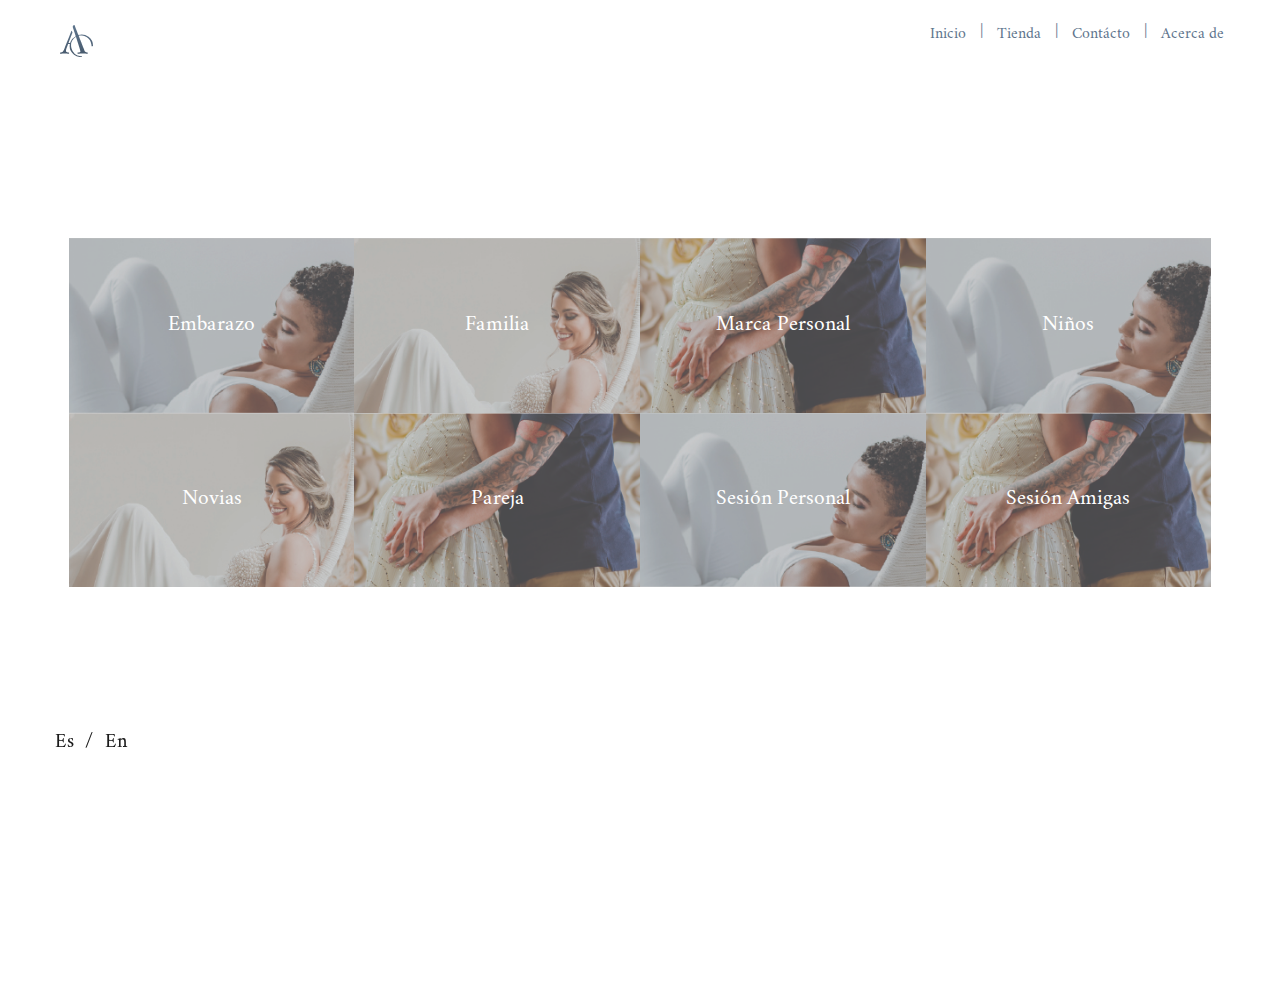
<file: estudio.html>
<!DOCTYPE html>
<html lang="es">
<head>
    <meta charset="UTF-8">
    <meta name="viewport" content="width=device-width, initial-scale=1.0">
    <!-- PARA CACHE -->
    <meta http-equiv="Expires" content="0">
    <meta http-equiv="Last-Modified" content="0">
    <meta http-equiv="Cache-Control" content="no-cache, mustrevalidate">
    <meta http-equiv="Pragma" content="no-cache">
    <title>Adriana Ovares Studio And Photo</title>
    <!-- **************************************** importacion css *****************************************-->
    <link  rel="icon" href="images/favicon.png" type="image/png"/>
    <link rel="shortcut icon" href="images/favicon.png">

        <!-- **************************************** normalize css *****************************************-->
    <link rel="stylesheet" href="css/normalize.css">
        <!-- **************************************** bootstrap css *****************************************-->
    <link rel="stylesheet" href="css/bootstrap.min.css">
        <!-- **************************************** swiper css *****************************************-->

    <link rel="stylesheet" href="css/swiper.min.css">
        <!-- **************************************** style css *****************************************-->
    <link rel="stylesheet" href="css/style.css">
</head>
<body>
    <div class="menu-oculto">
        <!-- Contenedor del nav -->
        <div  class="menu-container">
           
            <!-- menu links -->
            <ul class="menu-links">
                <li><a href="index.html">Inicio</a></li>
                <li><a href="tienda.html">Tienda</a></li>
                <li><a href="index.html#contacto">Contácto</a></li>
                <li><a href="index.html#estudio">Acerca de</a></li>
            </ul>
            <!-- menu cambio de idioma -->
            <ul class="menu-idiomas">
                <li data-idioma="espanol"><a href="">Es</a></li>
                <h5>/</h5>
                <li data-idioma="ingles"><a href="">En</a></li>
            </ul>
            <!-- menu redes sociales links -->
            <ul class="menu-redes">
                <!-- facebook -->
                <a href="https://www.facebook.com/adrianaovaresfotografia/" target="_blank"><div></div></a>
                <span></span>
                <!-- instagram -->
                <a href="https://www.instagram.com/adriana_ovares_studio_photo/" target="_blank"><div></div></a>
                <span></span>
                <!-- whatsapp -->
                <!-- <a href="https://wa.me/50689793278/" target="_blank"><div></div></a> -->
                <a href="https://api.whatsapp.com/send?phone=50688555430/" target="_blank"><div></div></a>

                
            </ul>
        </div>
    </div>


   <header>
        <nav>
            <div id="logo-principal"></div>
            <div class="menu-movil">
                <h3 id="cerrar" class="nav">Menu</h3>
                <span></span>
            </div>

            <div class="menu-compu">
                <!-- menu links -->
               <ul class="menu-compu-links">
                   <li><a href="index.html">Inicio</a></li>
                   <h5>|</h5>
                   <li><a href="tienda.html">Tienda</a></li>
                   <h5>|</h5>
                   <li><a href="index.html#contacto">Contácto</a></li>
                   <h5>|</h5>
                   <li><a href="index.html#estudio">Acerca de</a></li>
               </ul>
           </div>
            <h1 style="display: none;">Adriana Ovares Studio and Photo</h1>
        </nav>
   </header>

   <!-- Contenedor menu idiomas compu -->
   <div class="idiomas-compu">
    <!-- menu cambio de idioma -->
        <ul class="menu-compu-idiomas">
            <li data-idioma="espanol"><a href="#">Es</a></li>
            <h5>/</h5>
            <li data-idioma="ingles"><a href="#">En</a></li>
        </ul>
    </div>

    <!-- Contenedor padre -->
    <section class="estudio-principal">
        <div><a href="EstudioGaleria.html">Embarazo</a></div>
        <div><a href="">Familia</a></div>
        <div><a href="">Marca Personal</a></div>
        <div><a href="">Niños</a></div>
        <div><a href="">Novias</a></div>
        <div><a href="">Pareja</a></div>
        <div><a href="">Sesión Personal</a></div>
        <div><a href="">Sesión Amigas</a></div>
    </section>






    
    








    <!-- **************************************** importacion Scripts *****************************************-->

        <!-- **************************************** Jquery *****************************************-->

    <script src="js/jquery-3.4.1.min.js"></script>
        <!-- **************************************** Bootstrap *****************************************-->
    <script src="js/bootstrap.min.js"></script>
        <!-- **************************************** Swiper *****************************************-->
    <script src="js/swiper.min.js"></script>
        <!-- **************************************** Preload*****************************************-->
    <script src="js/preloadjs.min.js"></script>
        <!-- **************************************** App *****************************************-->
    <script src="js/app.js"></script>
</body>
</html>
</file>
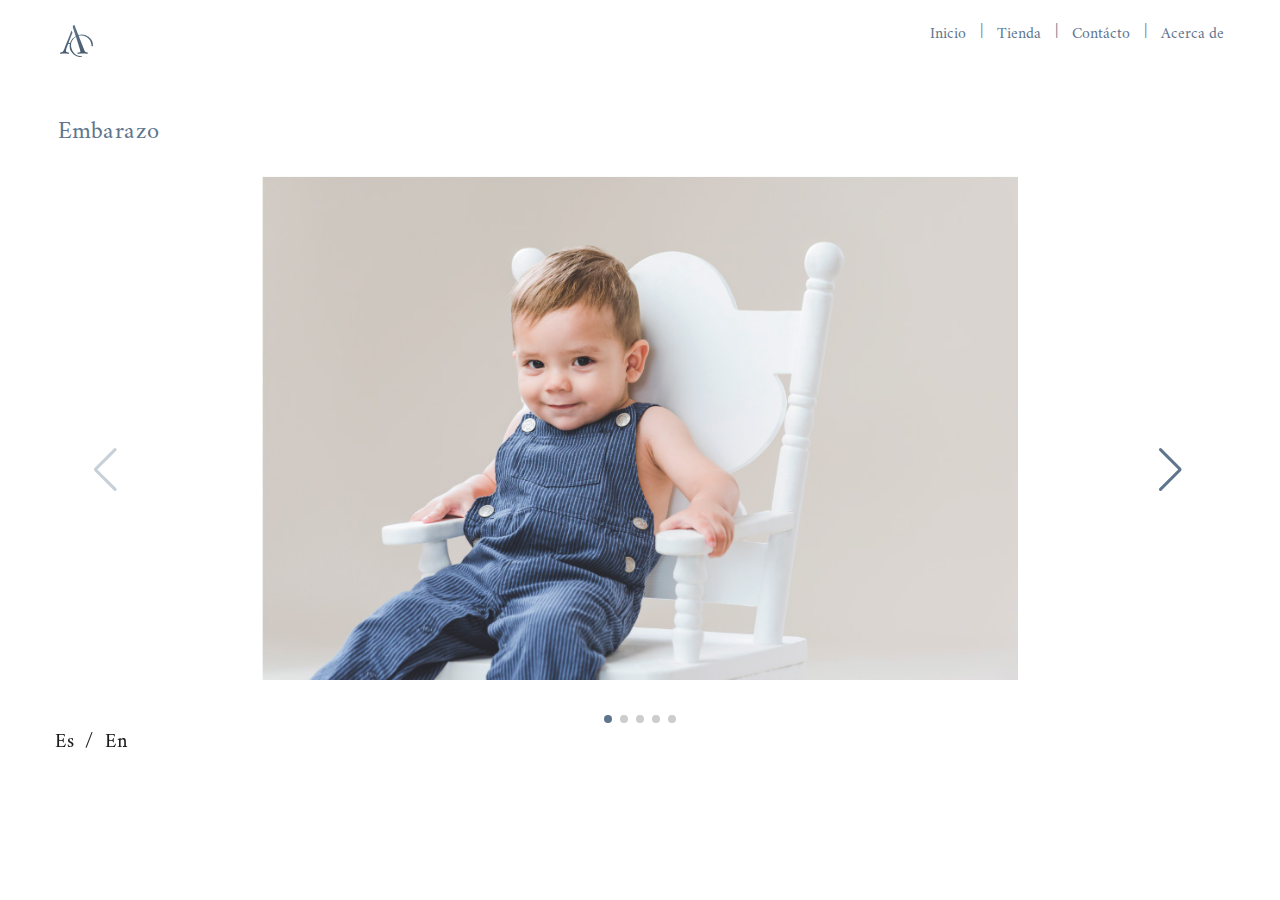
<file: EstudioGaleria.html>
<!DOCTYPE html>
<html lang="es">
<head>
    <meta charset="UTF-8">
    <meta name="viewport" content="width=device-width, initial-scale=1.0">
    <!-- PARA CACHE -->
    <meta http-equiv="Expires" content="0">
    <meta http-equiv="Last-Modified" content="0">
    <meta http-equiv="Cache-Control" content="no-cache, mustrevalidate">
    <meta http-equiv="Pragma" content="no-cache">
    <title>Adriana Ovares Studio And Photo</title>
    <!-- **************************************** importacion css *****************************************-->
    <link  rel="icon" href="images/favicon.png" type="image/png"/>
    <link rel="shortcut icon" href="images/favicon.png">

        <!-- **************************************** normalize css *****************************************-->
    <link rel="stylesheet" href="css/normalize.css">
        <!-- **************************************** bootstrap css *****************************************-->
    <link rel="stylesheet" href="css/bootstrap.min.css">
        <!-- **************************************** swiper css *****************************************-->

    <link rel="stylesheet" href="css/swiper.min.css">
        <!-- **************************************** style css *****************************************-->
    <link rel="stylesheet" href="css/style.css">
</head>
<body>
    <div class="menu-oculto">
        <!-- Contenedor del nav -->
        <div  class="menu-container">
           
            <!-- menu links -->
            <ul class="menu-links">
                <li><a href="index.html">Inicio</a></li>
                <li><a href="tienda.html">Tienda</a></li>
                <li><a href="index.html#contacto">Contácto</a></li>
                <li><a href="index.html#estudio">Acerca de</a></li>
            </ul>
            <!-- menu cambio de idioma -->
            <ul class="menu-idiomas">
                <li data-idioma="espanol"><a href="">Es</a></li>
                <h5>/</h5>
                <li data-idioma="ingles"><a href="">En</a></li>
            </ul>
            <!-- menu redes sociales links -->
            <ul class="menu-redes">
                <!-- facebook -->
                <a href="https://www.facebook.com/adrianaovaresfotografia/" target="_blank"><div></div></a>
                <span></span>
                <!-- instagram -->
                <a href="https://www.instagram.com/adriana_ovares_studio_photo/" target="_blank"><div></div></a>
                <span></span>
                <!-- whatsapp -->
                <!-- <a href="https://wa.me/50689793278/" target="_blank"><div></div></a> -->
                <a href="https://api.whatsapp.com/send?phone=50688555430/" target="_blank"><div></div></a>

                
            </ul>
        </div>
    </div>


   <header>
        <nav>
            <div id="logo-principal"></div>
            <div class="menu-movil">
                <h3 id="cerrar" class="nav">Menu</h3>
                <span></span>
            </div>
            <div class="menu-compu">
                <!-- menu links -->
               <ul class="menu-compu-links">
                   <li><a href="index.html">Inicio</a></li>
                   <h5>|</h5>
                   <li><a href="tienda.html">Tienda</a></li>
                   <h5>|</h5>
                   <li><a href="index.html#contacto">Contácto</a></li>
                   <h5>|</h5>
                   <li><a href="index.html#estudio">Acerca de</a></li>
               </ul>
           </div>
            <h1 style="display: none;">Adriana Ovares Studio and Photo</h1>
        </nav>
   </header>

     <!-- Contenedor menu idiomas compu -->
     <div class="idiomas-compu">
        <!-- menu cambio de idioma -->
        <ul class="menu-compu-idiomas">
            <li data-idioma="espanol"><a href="#">Es</a></li>
            <h5>/</h5>
            <li data-idioma="ingles"><a href="#">En</a></li>
        </ul>
    </div>
    <!-- titulo -->
    <div class="tituloCategorias">
        <!-- <span></span> -->
        <h2>Embarazo</h2>
    </div>

    <!-- Contenedor padre -->
   
    <div class="swiper-container contenedor-padre">
        <div id="conten-galeria" class="swiper-wrapper">
          <div class="swiper-slide">
              <div class="imagenGaleria1 generalImg imgh" data-numImagen="1"></div>
          </div>
          <div class="swiper-slide">
            <div class="imagenGaleria2 generalImg imgv" data-numImagen="2"></div>
          </div>
          <div class="swiper-slide">
            <div class="imagenGaleria3 generalImg imgv" data-numImagen="3"></div>
          </div>
          <div class="swiper-slide">
            <div class="imagenGaleria4 generalImg imgh" data-numImagen="4"></div>
          </div>
          <div class="swiper-slide">
            <div class="imagenGaleria5 generalImg imgv" data-numImagen="5"></div>
          </div>
          
        </div>
        <!-- Add Pagination -->
        <div id="pagNum" class="swiper-pagination"></div>
        <!-- Add Arrows -->
        <div id="flecha-de" class="swiper-button-next"></div>
        <div id="flecha-iz" class="swiper-button-prev"></div>
      </div>





    
    








    <!-- **************************************** importacion Scripts *****************************************-->

        <!-- **************************************** Jquery *****************************************-->

    <script src="js/jquery-3.4.1.min.js"></script>
        <!-- **************************************** Bootstrap *****************************************-->
    <script src="js/bootstrap.min.js"></script>
        <!-- **************************************** Swiper *****************************************-->
    <script src="js/swiper.min.js"></script>
        <!-- **************************************** Preload*****************************************-->
    <script src="js/preloadjs.min.js"></script>
        <!-- **************************************** App *****************************************-->
    <script src="js/app.js"></script>
    <script src="js/estudioGaleria.js"></script>
</body>
</html>
</file>
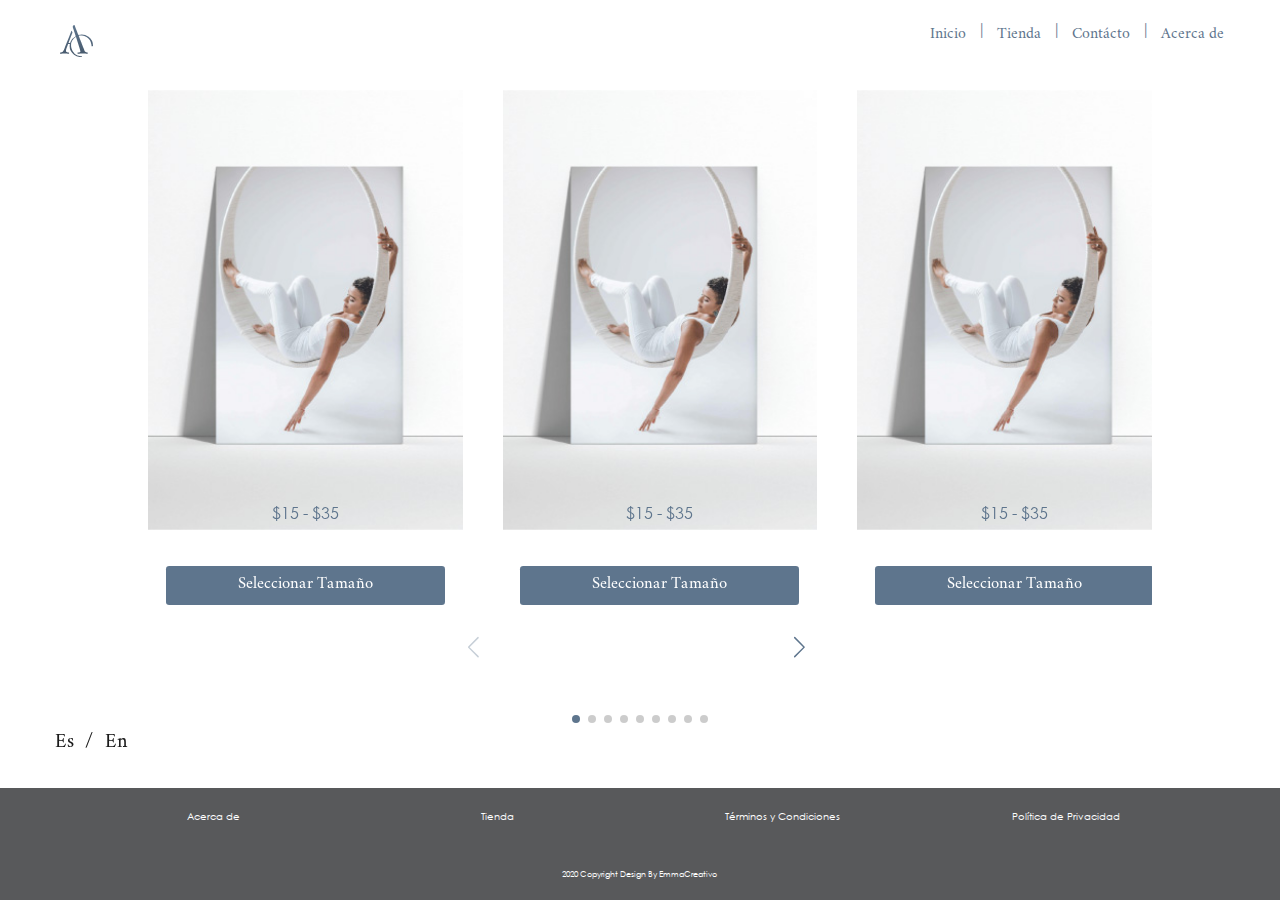
<file: tienda.html>
<!DOCTYPE html>
<html lang="es">
<head>
    <meta charset="UTF-8">
    <meta name="viewport" content="width=device-width, initial-scale=1.0">
    <!-- PARA CACHE -->
    <meta http-equiv="Expires" content="0">
    <meta http-equiv="Last-Modified" content="0">
    <meta http-equiv="Cache-Control" content="no-cache, mustrevalidate">
    <meta http-equiv="Pragma" content="no-cache">
    <title>Adriana Ovares Studio And Photo</title>
    <!-- **************************************** importacion css *****************************************-->
    <link  rel="icon" href="images/favicon.png" type="image/png"/>
    <link rel="shortcut icon" href="images/favicon.png">

        <!-- **************************************** normalize css *****************************************-->
    <link rel="stylesheet" href="css/normalize.css">
        <!-- **************************************** bootstrap css *****************************************-->
    <link rel="stylesheet" href="css/bootstrap.min.css">
        <!-- **************************************** swiper css *****************************************-->

    <link rel="stylesheet" href="css/swiper.min.css">
        <!-- **************************************** style css *****************************************-->
    <link rel="stylesheet" href="css/style.css">
</head>
<body>
    <div class="menu-oculto">
        <!-- Contenedor del nav -->
        <div  class="menu-container">
           
            <!-- menu links -->
            <ul class="menu-links">
                <li><a href="index.html">Inicio</a></li>
                <li><a href="tienda.html">Tienda</a></li>
                <li><a href="index.html#contacto">Contácto</a></li>
                <li><a href="index.html#estudio">Acerca de</a></li>
            </ul>
            <!-- menu cambio de idioma -->
            <ul class="menu-idiomas">
                <li data-idioma="espanol"><a href="">Es</a></li>
                <h5>/</h5>
                <li data-idioma="ingles"><a href="">En</a></li>
            </ul>
            <!-- menu redes sociales links -->
            <ul class="menu-redes">
                <!-- facebook -->
                <a href="https://www.facebook.com/adrianaovaresfotografia/" target="_blank"><div></div></a>
                <span></span>
                <!-- instagram -->
                <a href="https://www.instagram.com/adriana_ovares_studio_photo/" target="_blank"><div></div></a>
                <span></span>
                <!-- whatsapp -->
                <!-- <a href="https://wa.me/50689793278/" target="_blank"><div></div></a> -->
                <a href="https://api.whatsapp.com/send?phone=50688555430/" target="_blank"><div></div></a>

                
            </ul>
        </div>
    </div>


   <header>
        <nav>
            <div id="logo-principal"></div>
            <div class="menu-movil">
                <h3 id="cerrar" class="nav">Menu</h3>
                <span></span>
            </div>
            <!-- Menu para compus -->
            <div class="menu-compu">
                <!-- menu links -->
               <ul class="menu-compu-links">
                   <li><a href="index.html">Inicio</a></li>
                   <h5>|</h5>
                   <li><a href="tienda.html">Tienda</a></li>
                   <h5>|</h5>
                   <li><a href="index.html#contacto">Contácto</a></li>
                   <h5>|</h5>
                   <li><a href="index.html#estudio">Acerca de</a></li>
               </ul>
           </div>

            <h1 style="display: none;">Adriana Ovares Studio and Photo</h1>
        </nav>
   </header>

    <!-- Contenedor menu idiomas compu -->
    <div class="idiomas-compu">
        <!-- menu cambio de idioma -->
        <ul class="menu-compu-idiomas">
            <li data-idioma="espanol"><a href="#">Es</a></li>
            <h5>/</h5>
            <li data-idioma="ingles"><a href="#">En</a></li>
        </ul>
    </div>
    
   <!-- ********** carrito de compra ********** -->
    <div id="carritoCompra" class="carrito"></div>

    <!-- ********** menu carrito de compra ********** -->

    <!-- The Modal -->
    <div id="myModal" class="carrito-menu">

        <!-- Modal content -->
        <div class="carrito-content">
            <span class="carrito-close">&times;</span>
            <p>Aqui va el carrito de compras</p>
        </div>
    
    </div>

    <!-- Contenedor padre -->
   
    <div id="contenedor-tienda" class="swiper-container">
        <div class="swiper-wrapper">
            <!-- Producto 1 -->
          <div class="swiper-slide producto-contenedor">
             <div class="imagen-producto"></div>
             <h2 class="precio">$15 - $35</h2>
             <button class="btn btn-primary btn-sm" type="button" data-toggle="modal" data-target="#modal">Seleccionar Tamaño</button>
          </div>
          <!-- Producto 2 -->
          <div class="swiper-slide producto-contenedor">
            <div class="imagen-producto"></div>
            <h2 class="precio">$15 - $35</h2>
            <button class="btn btn-primary btn-sm" type="button" data-toggle="modal" data-target="#modal">Seleccionar Tamaño</button>
          </div>
          <!-- Producto 3 -->
          <div class="swiper-slide producto-contenedor">
            <div class="imagen-producto"></div>
            <h2 class="precio">$15 - $35</h2>
            <button class="btn btn-primary btn-sm" type="button" data-toggle="modal" data-target="#modal">Seleccionar Tamaño</button>
          </div>
          <!-- Producto 4 -->
          <div class="swiper-slide producto-contenedor">
            <div class="imagen-producto"></div>
            <h2 class="precio">$15 - $35</h2>
            <button class="btn btn-primary btn-sm" type="button" data-toggle="modal" data-target="#modal">Seleccionar Tamaño</button>
          </div>
          <!-- Producto 5 -->
          <div class="swiper-slide producto-contenedor">
            <div class="imagen-producto"></div>
            <h2 class="precio">$15 - $35</h2>
            <button class="btn btn-primary btn-sm" type="button" data-toggle="modal" data-target="#modal">Seleccionar Tamaño</button>
          </div>
          <!-- Producto 6 -->
          <div class="swiper-slide producto-contenedor">
            <div class="imagen-producto"></div>
            <h2 class="precio">$15 - $35</h2>
            <button class="btn btn-primary btn-sm" type="button" data-toggle="modal" data-target="#modal">Seleccionar Tamaño</button>
          </div>
          <!-- Producto 7 -->
          <div class="swiper-slide producto-contenedor">
            <div class="imagen-producto"></div>
            <h2 class="precio">$15 - $35</h2>
            <button class="btn btn-primary btn-sm" type="button" data-toggle="modal" data-target="#modal">Seleccionar Tamaño</button>
          </div>
          <!-- Producto 8 -->
          <div class="swiper-slide producto-contenedor">
            <div class="imagen-producto"></div>
            <h2 class="precio">$15 - $35</h2>
            <button class="btn btn-primary btn-sm" type="button" data-toggle="modal" data-target="#modal">Seleccionar Tamaño</button>
          </div>
          <!-- Producto 9 -->
          <div class="swiper-slide producto-contenedor">
            <div class="imagen-producto"></div>
            <h2 class="precio">$15 - $35</h2>
            <button class="btn btn-primary btn-sm" type="button" data-toggle="modal" data-target="#modal">Seleccionar Tamaño</button>
          </div>
          <!-- Producto 10 -->
          <div class="swiper-slide producto-contenedor">
            <div class="imagen-producto"></div>
            <h2 class="precio">$15 - $35</h2>
            <button class="btn btn-primary btn-sm" type="button" data-toggle="modal" data-target="#modal">Seleccionar Tamaño</button>
          </div>
        </div>


    
          


        <!-- Add Pagination -->
        <div id="pag-tienda" class="swiper-pagination"></div>
    
      
        <div id="siguiente" class="swiper-button-next"></div>
        <div id="antes" class="swiper-button-prev"></div>
    </div>


    <footer id="footer-tienda">
        <a href="#estudio" class="extra-info"><h3>Acerca de</h3></a>
        <a href="tienda.html" class="extra-info"><h3>Tienda</h3></a>
        <a href="" target="_blank"><h3>Términos y Condiciones</h3></a>
        <a href="" target="_blank"><h3>Política de Privacidad</h3></a>
        <a href="http://" target="_blank"><h3>2020 Copyright Design By EmmaCreativo</h3></a>

    </footer>
    
    <!-- Modal de eleccion de tamaño -->
    <div class="modal fade" id="modal" tabindex="-1" role="dialog" aria-labelledby="exampleModalCenterTitle" aria-hidden="true">
        <div class="modal-dialog modal-dialog-centered" role="document">
            <div class="modal-content">
            <div class="modal-header">
                <h5 class="modal-title" id="exampleModalCenterTitle">Selecciona el tamaño</h5>
                <button type="button" class="close" data-dismiss="modal" aria-label="Close">
                <span aria-hidden="true">&times;</span>
                </button>
            </div>
            <div class="modal-body">
                
            </div>
            </div>
        </div>
    </div>



        
    





    
    








    <!-- **************************************** importacion Scripts *****************************************-->

        <!-- **************************************** Jquery *****************************************-->

    <script src="js/jquery-3.4.1.min.js"></script>
        <!-- **************************************** Bootstrap *****************************************-->
    <script src="js/bootstrap.min.js"></script>
        <!-- **************************************** Swiper *****************************************-->
    <script src="js/swiper.min.js"></script>
        <!-- **************************************** Preload*****************************************-->
    <script src="js/preloadjs.min.js"></script>
        <!-- **************************************** App *****************************************-->
    <script src="js/app.js"></script>

    <script src="js/tienda.js"></script>
</body>
</html>
</file>
<file: css/style.css>
/* 
--------------------------------------------------------------------------------------
Impotacion de los estilos de otras partes de la web
--------------------------------------------------------------------------------------

*/
/* estilos de Estudio.html */
@import url("estudio.css");

/* estilos de EstudioGaleria.html */
@import url("estudioGaleria.css");

/* estilos de tienda.html */
@import url("tienda.css");

/* 
--------------------------------------------------------------------------------------
Reset
--------------------------------------------------------------------------------------

*/

*{
    margin: 0;
    padding: 0;
    box-sizing: border-box;
}
label{
	cursor: pointer;
}

[type=checkbox],[type=text]{
	display: none;
}

ul,li{
 list-style: none;
 margin-bottom: 0;
}

a,a:link,a:hover,a:visited,a::after,a::before{
    color:#000;
    cursor: pointer;
    text-decoration: none;
}

h1,h2,h3,h4,h5,h6{
    margin-bottom: 0;
}




/* 
--------------------------------------------------------------------------------------
Variables colores
--------------------------------------------------------------------------------------

*/
:root{
    --color-azul: #5E758D;
    --color-beige:#EADED5;
    --color-gris:#58595B;
    

}



/* 
--------------------------------------------------------------------------------------
tipografias
--------------------------------------------------------------------------------------

*/


/* ------------- Serif -------------- */
@font-face{
	font-family:"Crimson Roman";
	src: url(../fonts/Crimson-Roman.otf) format("woff");
	font-weight: lighter;
	}

    /* ------------- Sans Serif -------------- */
@font-face{
	font-family:"Century Gothic";
	src: url(../fonts/Century\ Gothic.ttf) format("woff");
	font-weight: normal;
	}

/* 
--------------------------------------------------------------------------------------
Menu movil y tableta
--------------------------------------------------------------------------------------

*/
.menu-oculto{
    width: 100%;
    height: 100%;
    position: fixed;
    z-index: 3;
    background: #fff;
    display: flex;
    flex-direction: column;
    justify-content: center;
    /* opacity: 50%; */
    transition: .5s ease-in;
    transform: translateY(-100vh);


}

/* ------------- contenedor del menu oculto -------------- */
.menu-container{
    width: 100%;
    height: 65%;
    position: relative;
    top: 5%;
    display: flex;
    flex-direction: column;
    justify-content: space-between;
    align-items: center;
    text-align: center;
    cursor: pointer;
}

/* ------------- Menu-links -------------- */

.menu-links{
    width: 100%;
    height: 65%;
    
    display: flex;
    flex-direction: column;
    justify-content: space-around;
}

.menu-links > li > a{
    font-family:"Crimson Roman";
    font-size: 2.2em;
    color: var(--color-azul);
}


/* ------------- Menu-idiomas -------------- */
.menu-idiomas{
    width: 15%;
    height: 10%;
    display: flex;
    justify-content: space-around;
    align-items: baseline;
    
}

.menu-idiomas > li>a,h5{
    font-family:"Crimson Roman";
    font-size: 1.4em;
    color: var(--color-azul);
}

.menu-idiomas > li>a:active{
    color: red;
}

/* ------------- Menu-Redes sociales -------------- */

.menu-redes{
    width: 43%;
    height: 7%;
    display: flex;
    flex-direction: row;
    justify-content: space-between;
    
}

.menu-redes > a{
    width: 14%;
    height: 80%;
    display: flex;
    flex-direction: column;
    justify-content: center;
    align-items: center;
    cursor: pointer;
   
}
.menu-redes > span:nth-child(even) {
    width: 1.4%;
    height: 90%;
    margin-right: 7.5%;
    background: var(--color-azul);
}
.menu-redes > a:nth-of-type(n) > div{
    width: 100%;
    height: 100%;
}
/* facebook */
.menu-redes > a:nth-of-type(1) > div{
    background: url(../svg/facebook.svg) no-repeat;
    
}

/* instagram */
.menu-redes > a:nth-of-type(2) > div{
    background: url(../svg/instagram.svg) no-repeat;
}
/* whatsapp */
.menu-redes > a:nth-of-type(3) > div{
    background: url(../svg/whatsapp.svg) no-repeat;
}
/* 
--------------------------------------------------------------------------------------
NAV movil
--------------------------------------------------------------------------------------

*/



nav{
    width: 100%;
    height: 10%;
    position: fixed;
    z-index: 999;
    display: flex;
    align-items: center;
    justify-content: space-between;
    background:#fff;
    
}


/* ------------- Boton Abrir -------------- */
.menu-movil{
    width: 18%;
    height: 40%;
    position: relative;
    top:5%;
    right: 8%;
    color: var(--color-azul);
    display: flex;
    flex-direction: row;
    justify-content: space-between;
    align-items: center;
    cursor: pointer;
    
    
}

.menu-movil > h3{
    font-size: 1.5em;
    margin-bottom: 0;
    font-family:"Crimson Roman";
}

.menu-movil > span{
    width: 3%;
    height: 90%;
    background: var(--color-azul);
}

/* ------------- Menu activo -------------- */
.menu-activo{
    transition: .5s ease-in-out;
    transform: translateY(0vh);
}

.menu-act{
    color: var(--color-azul);
}

/* ------------- Logo -------------- */

#logo-principal{
    width: 15%;
    height: 2.5em;
    position: relative;
    top: 8%;
    left: 8%;
    background: url(../svg/logoweb.svg) no-repeat;
}

/* ------------- Menu-Compu-------------- */

.menu-compu, .idiomas-compu{
    display: none;
}

/* 
--------------------------------------------------------------------------------------
Video Pagina Principal
--------------------------------------------------------------------------------------

*/

#container-video{
    display: flex;
    flex-direction: column;
    justify-content: flex-end;
    
}


/* 
--------------------------------------------------------------------------------------
Estudio Exterior Corporativo Principal
--------------------------------------------------------------------------------------

*/

/* Imagen */
/* .imagen-ecosistema{
    width: 100%;
    height: 100%;
    position: absolute;
    top: 0;  
} */

/* Imagen principal estudio */
.imagen-principal-estudio{
    width: 100%;
    height: 100%;
    position: absolute;
    background: url(../images/Estudio-principal.jpg) no-repeat top center;
    background-size: cover;

}

/* Imagen principal estudio */
.imagen-principal-exterior{
    width: 100%;
    height: 100%;
    position: absolute;
    background: url(../images/Exterior-principal.jpg) no-repeat top center;
    background-size: cover;

}

/* Imagen principal estudio */
.imagen-principal-corporativo{
    width: 100%;
    height: 100%;
    position: absolute;
    background: url(../images/Corporativo-principal.jpg) no-repeat top center;
    background-size: cover;

}


/* contenedor del contenido */
.contenido-ecosistemas{
    position: relative;
    top: 30%;
    width: 100%;
    height:22%;
    z-index: 1;
    display: flex;
    flex-direction: column;
    align-items: center;
    justify-content: space-between;
    
}

.contenido-ecosistemas > h2{
    font-size: 5.5em;
    font-family:"Crimson Roman";
    color: #fff;
    line-height: .7em;
   
}

.contenido-ecosistemas > h4{
    font-size: .7em;
    font-family:"Century Gothic";
    color: #fff;
}

.contenido-ecosistemas > .button{
    font-size: 1em;
    font-family:"Century Gothic";
    color: #fff;
    width: 27%;
    height: 24%;
    padding-top: .5%;
    border: 1px solid #fff ;
    border-radius: 100px;
    text-decoration: none;
}
/* titulo corporativo */
#titulo-corporativo{
    font-size: 3.6em;
}


/* 
--------------------------------------------------------------------------------------
Nuestros clientes Principal
--------------------------------------------------------------------------------------
*/

/* contenedor padre */
.nuestros-clientes-contenedor{
    width: 100%;
    height: 100%;
    display: grid;
    grid-template-columns: 1fr;
    grid-template-rows: 20% 80%;
}

/* nuestros clientes compu */
.nuestros-clientes-compu{
    display: none;
}
/* titulo compu */
.contenedor-pc{
    display: none;
}
/* titulo de sesion */
.contenedor{
    display: flex;
    align-items: flex-end;
}

/* .contenedor > span{
    width: .8%;
    height: 15%;
    margin:0 2.6% 2% 7.5%;
    background: var(--color-azul);
} */

.contenedor > h2{
    font-size: 1.5em;
    margin-left: 7.5%;
    font-family:"Crimson Roman";
    color: var(--color-azul);
}

/* indicadores del carrusel */
.carousel-indicators li{
    width: .5em;
    height: .5em;
    position: relative;
    bottom:1.5em;
    border: none;
    border-radius: 100%;
    background: var(--color-azul);
}


/* Slide del carrusel */
.grid-carrusel{
    width: 100%;
    height: 26em;
    display:grid;
    grid-template-columns: 100%;
    grid-template-rows: 55% 25% 20%;
    justify-items: center;
}

/* imagen del carrusel */
.grid-carrusel > .imagen-logo{
    position: relative;
    top: 20%;
    width: 11em;
}

.grid-carrusel > .imagen-logo:nth-of-type(1){
    background: url(../images/logo-epic.jpg) no-repeat;
}

.grid-carrusel > .imagen-logo:nth-of-type(2){
    background: url(../images/logo-epic.jpg) no-repeat;
}

.grid-carrusel > .imagen-logo:nth-of-type(3){
    background: url(../images/logo-epic.jpg) no-repeat;
}

/* texto del carrusel */
.grid-carrusel > p{
    width: 80%;
    font-size: .75em;
    font-family:"Century Gothic";
    color: var(--color-azul);
}

/* subtitulo del carrusel */
.grid-carrusel > h3{
    width: 80%;
    font-size: .7em;
    font-family:"Century Gothic";
    color: #000;
    font-weight: bolder;
}

/* 
--------------------------------------------------------------------------------------
El estudio Principal
--------------------------------------------------------------------------------------
*/

/* contenedor padre */
.estudio-contenedor{
    width: 100%;
    height: 100%;
    display: grid;
    grid-template-columns: 1fr;
    grid-template-rows: 20% 80%;

}

.contenido-estudio{
    width: 100%;
    height: 100%;
    display: grid;
    grid-template-columns: 1fr;
    grid-template-rows: 45% 55%;
    justify-items: center;
    
}
/* imagen del estudio */
.imagen-estudio{
    margin: 1.5em 0 0 0;
    width: 100%;
    height: 85%;
    background:url(../images/estudio-foto.jpg) no-repeat center;
    background-size: cover;
}

/* parrafo del estudio */
.parrafo-estudio{
    width: 100%;
    height: 90%;
    display: flex;
    flex-direction: column;
    justify-content: space-around;
    align-items: center;
}

.parrafo-estudio > p{
    width: 80%;
    font-size: .6em;
    font-family:"Century Gothic";
    color: var(--color-azul);
    text-align: justify;
    line-height: 14pt;

}

.parrafo-compu{
    display: none;
}



/* 
--------------------------------------------------------------------------------------
Contacto Principal
--------------------------------------------------------------------------------------
*/

/* contenedor padre */

.contac-contenedor{
    width: 100%;
    height: 100%;
    display: grid; 
    grid-template-columns: 1fr;
    grid-template-rows: 20% 25% 13% 12% 17% 13%;
    
}

/* Informacion de contacto */

.info-contacto{
    width: 100%;
    height: 100%;
    display: grid;
    grid-template-columns: 95%;
    grid-template-rows:repeat(3, 25%);
    align-content: center;
    padding:5% 4% 5% 7%;
}

.info-contacto > h3{
    font-size: .9em;
    font-family:"Century Gothic";
    color: var(--color-azul);
    justify-self: left;
    text-align: left;

}


/* Redes sociales contacto */

.contac-redes{
    width: 100%;
    height: 100%;
    display: flex;
    flex-direction: row;
    justify-content: center;
    /* align-items: center; */
    
}

.contac-redes > a{
    width: 15%;
    height: 35%;
    display: flex;
    flex-direction: column;
    justify-content: center;
    align-items: center;
    cursor: pointer;
   
}
.contac-redes > span:nth-child(even) {
    width: .8%;
    height: 40%;
    margin-right: 8.5%;
    background: var(--color-azul);
}
.contac-redes > a:nth-of-type(n) > div{
    width: 100%;
    height: 100%;
}
/* facebook */
.contac-redes > a:nth-of-type(1) > div{
    background: url(../svg/facebook.svg) no-repeat;
    
}

/* instagram */
.contac-redes > a:nth-of-type(2) > div{
    background: url(../svg/instagram.svg) no-repeat;
}
/* whatsapp */
.contac-redes > a:nth-of-type(3) > div{
    background: url(../svg/whatsapp.svg) no-repeat;
}


/* Titulo suscribir */

 .contenedor-contac{
    width: 100%;
    height: 100%;
    display: grid;
    grid-template-columns: 85%;
    grid-template-rows: auto;
    justify-content: center;
  
}

.contenedor-contac > h2{
    font-size: 1.5em;
    font-family:"Crimson Roman";
    color: var(--color-azul);
    justify-self: left;
} 

/* parrafo solo pc */
.parrafo-solo-pc{
    display: none;
}



/* input de suscribir y boton */

form{
    width: 100%;
    height: 55%;
    background-color:var(--color-beige);
    display: flex;
    justify-content: space-between;
    
}

form > input[type=email]{
    width: 65%;
    height: 45%;
    position: relative;
    top:20%;
    left: 5%;
    outline: none;
    border-radius: 100px;
    border: none;
    padding: 5%;
    font-size: .7em;
    font-family:"Century Gothic";
}
form > input[type=email]::placeholder{
    font-size: .8em;
    text-align: center;
    font-family:"Century Gothic";
}

/* boton de suscribir */
form > button[type=submit]{
    width: 25%;
    background-color: var(--color-azul);
    border: none;
    color: white;
    text-decoration: none;
    cursor: pointer;
    font-family:"Crimson Roman";
  }
  form > button[type=submit]:hover, form > button[type=submit]:focus{
      border: none;
      text-shadow: none;
      outline: none;
  }


/* footer */
footer{
    width: 100%;
    height: 100%;
    background: var(--color-gris);
    display: flex;
    flex-wrap: nowrap;
    flex-direction: column;
    align-items: center;
}

footer > a > h3{
    font-size: .7em;
    font-family:"Century Gothic";
    color: #fff;
}

footer > a:nth-child(3) > h3{
    margin: 8% 0 5% 0;
}

footer > a:nth-child(4) > h3{
    margin: 0% 0 4% 0;
}

footer > a:nth-child(5) > h3{
    width: 100%;
    margin-top: 5%;
    font-size: .55em;
}

/* clase para volver visible partes del footer */
.extra-info{
    display: none;
}


/* clase para cambiar el color del menu dependiendo del fondo */
.color-cambio{
    color:#fff;
}


/* 
--------------------------------------------------------------------------------------
Navegaion Principal
--------------------------------------------------------------------------------------
*/
html, body {
    position: relative;
    height: 100%;
  }
  body {
    /* background: #eee; */
    font-family: Helvetica Neue, Helvetica, Arial, sans-serif;
    font-size: 14px;
    color:#000;
    margin: 0;
    padding: 0;
  }
  .swiper-container {
    width: 100%;
    height: 100%;
    
  }
  .swiper-slide {
    text-align: center;
    font-size: 18px;
    /* background: #fff; */

    /* Center slide text vertically */
    display: -webkit-box;
    display: -ms-flexbox;
    display: -webkit-flex;
    display: flex;
    -webkit-box-pack: center;
    -ms-flex-pack: center;
    -webkit-justify-content: center;
    justify-content: center;
    -webkit-box-align: center;
    -ms-flex-align: center;
    -webkit-align-items: center;
    align-items: center;
  }




/*-----------------Responsive---------------------------------------------------------------------------------------------------------------------- */

/* 
--------------------------------------------------------------------------------------
Anchos desde 320 
--------------------------------------------------------------------------------------
*/



@media (min-width: 320px) and (max-width: 360px){

    /* -------Nav------ */
    .menu-movil > span{
        width: 4%;
    }


/* Final del media querie anchos desde 320  */
}

/* 
--------------------------------------------------------------------------------------
Anchos desde 380 
--------------------------------------------------------------------------------------
*/

@media (min-width: 380px) and (max-width: 413px){
    /* Nav */
    .menu-movil{
        width: 17%;
    }

    


    /* titulos principales */
    .contenido-ecosistemas > h2{
        font-size: 5.8em;
    }

    #titulo-corporativo{
        font-size: 4em;
    }

    .contenido-ecosistemas > h4{
        font-size: .8em;
    }
    /* boton ecosistemas */
    .contenido-ecosistemas > .button{
        padding-top: .8%;
    }

    /* linea de span entre redes sociales principal */
    .contac-redes > span:nth-child(even) {
        width: .5%;
    }
   





/* Final del media querie anchos desde 320  */
}


/* 
--------------------------------------------------------------------------------------
Anchos desde 414
--------------------------------------------------------------------------------------
*/

@media (min-width: 414px) and (max-width: 767px){

    /* menu oculto */
    .menu-redes{
        width: 15em;
    }
    /* menu */
    .menu-movil{
        width: 5.35em;
    }


    /* adorno del menu */
    .menu-movil > h3{
        margin-left: .5em;
    }

    /* imagenes de los ecosistemas */
    /* Imagen principal estudio */
    .imagen-principal-estudio{
        background: url(../images/Estudio-principal-lg.jpg) no-repeat top center;
        background-size: cover;
    }

    /* Imagen principal estudio */
    .imagen-principal-exterior{
        background: url(../images/Exterior-principal-lg.jpg) no-repeat top center;
        background-size: cover;
    }

    /* Imagen principal estudio */
    .imagen-principal-corporativo{
        background: url(../images/Corporativo-principal-lg.jpg) no-repeat top center;
        background-size: cover;
        
    }


    /* Textos ecosistemas */
    .contenido-ecosistemas > h4{
        font-size: .75em;
    }

    /* boton ecosistema */
    .contenido-ecosistemas > .button{
        width: 9em;
        padding-top: 1%;
    }

    /* titulo corporativo */
    #titulo-corporativo{
        font-size: 3.9em;
    }
    /* Grid Carrusel */
    .grid-carrusel{
        position: relative;
        top: 2em;
    }
    /* Texto grid carrusel */
    .grid-carrusel > p{
        width: 25em;
    }

    /* imagen carrusel */
    .grid-carrusel > .imagen-logo:nth-of-type(1){
        background: url(../images/logo-epic-lg.jpg) no-repeat;
        background-size: contain;
    }
    
    .grid-carrusel > .imagen-logo:nth-of-type(2){
        background: url(../images/logo-epic-lg.jpg) no-repeat;
    }
    
    .grid-carrusel > .imagen-logo:nth-of-type(3){
        background: url(../images/logo-epic-lg.jpg) no-repeat;
    }


    /* imagen del estudio */
    .imagen-estudio{
        background:url(../images/estudio-foto-lg.jpg) no-repeat center;
        background-size: cover;
    }
    /* Parrafo de el estudio */
    .parrafo-estudio > p{
        font-size: .7em;
        line-height: 15pt;
    }


    /* Informacion de contacto */
    .info-contacto > h3{
        font-size: .85em;
    }

    /* linea de span entre redes sociales principal */
     .contac-redes > span:nth-child(even) {
        width: .5%;
    }

    /*titulo suscribir al newsletter  */
    .contenedor-contac > h2{
        font-size: 1.4em;
    }

/* Final del media querie anchos desde 414  */
}



/* 
--------------------------------------------------------------------------------------
Anchos desde 768 TABLETAS
--------------------------------------------------------------------------------------
*/

@media (min-width: 768px) and (max-width: 1024px){
    /* nav */
    nav{
        height: 6%;
    }
    /* menu */
    .menu-movil{
        width: 4.55em;
    }
    /* menu adorno */
    .menu-movil > span{
        width: 2%;
        height: 68%;
    }

    /* menu oculto */
    .menu-links > li > a{
        font-size: 2.5em;
    }

    .menu-redes {
        width: 18em;
    }

    .menu-redes > span:nth-child(even) {
        height: 81%;
    }

    .menu-idiomas > li>a, h5{
        font-size: 1.6em;
    }

    video{
        height: 98%;
    }

    /* Cada ecosistema */
    /* titulos */
    .contenido-ecosistemas > h2{
        font-size: 7em;
    }
    #titulo-corporativo{
        font-size: 6.3em;
    }
    .contenido-ecosistemas > h4{
        font-size: .9em;
    }
    /* boton */
    .contenido-ecosistemas > .button{
        font-size: 1.4em;
        width: 25%;
        height: 21%;
    }
    /* cada imagen */
     /* Imagen principal estudio */
     .imagen-principal-estudio{
        background: url(../images/Estudio-principal-tb.jpg) no-repeat top center;
        background-size: cover;
    }

    /* Imagen principal estudio */
    .imagen-principal-exterior{
        background: url(../images/Exterior-principal-tb.jpg) no-repeat top center;
        background-size: cover;
    }

    /* Imagen principal estudio */
    .imagen-principal-corporativo{
        background: url(../images/Corporativo-principal-tb.jpg) no-repeat top center;
        background-size: cover;
        
    }

    /* Nuestros clientes */
    .nuestros-clientes-contenedor{
        grid-template-rows: 14% 86%;
    }

    /* carrusel */
    .grid-carrusel{
        height: 40em;
        grid-template-rows: 55% 20% 25%;
    }

    /* imagen carrusel */
    .grid-carrusel > .imagen-logo{
        width: 15em;
        height: 10em;
        top: 30%;
    }
    .grid-carrusel > .imagen-logo:nth-of-type(1){
        background: url(../images/logo-epic-tb.jpg) no-repeat;
        background-size: contain;
    }
    
    .grid-carrusel > .imagen-logo:nth-of-type(2){
        background: url(../images/logo-epic-tb.jpg) no-repeat;
    }
    
    .grid-carrusel > .imagen-logo:nth-of-type(3){
        background: url(../images/logo-epic-tb.jpg) no-repeat;
    }

    /* Parrafo del carrusel */
    .grid-carrusel > p {
        width: 27em;
        font-size: .8em;
    }

    .carousel-indicators {
        padding-bottom: 7em;
    }
    /* EL ESTUDIO */
    .contenido-estudio{
        grid-template-rows: 60% 40%;
    }
    .estudio-contenedor{
        grid-template-rows: 14% 86%;
    }
    /* imagen estudio */
    .imagen-estudio{
        background:url(../images/estudio-foto-tb.jpg) no-repeat center;
        background-size: cover;
        height: 90%;
        width: 100%;
    }
    /* textos */
    .parrafo-estudio{
        column-count: 1;
        column-gap: .3em;
        display: block;
        text-align: center;
        padding: 1.2em 0 0 6em;
    }
    .parrafo-estudio > p{
        font-size: .75em;
        line-height: 16pt;
        margin-top: .5em;
    }

    /* Contactanos */
    .contac-contenedor{
        grid-template-rows: 14% 26% 13% 17% 18% 12%;
    }

    .info-contacto > h3{
        align-self: center;
        font-size: 1em;
    }

    /* titulo */
    .contenedor > h2{
        font-size: 1.7em;
    }

    .contenedor-contac > h2{
        font-size: 1.7em;
    }
    /* redes sociales */
    .redes-sociales{
        display: flex;
        justify-content: start;
        margin-left: 2.9em;
    }
    
    .contac-redes{
        width: 16em;
        height: 6em;
        justify-content: space-evenly;
        margin-top: 1em;
    }
    .contac-redes > a{
        height: 49%;
    }
    .contac-redes > a:nth-of-type(n) > div{
        width: 3em;
        height: 5em;
    }
    .contac-redes > span:nth-child(even){
        width: 0.9%;
        height: 48%;
    }
    /* Subscribir al newsletter */
    .contenedor-contac{
        grid-template-rows: 2em;
        height: 19%;
        position: relative;
        top: 2em;
    }
    form{
        height: 45%;
    }

    form > input[type=email]{
        padding: 3.2%;
    }

    form > input[type=email]::placeholder{
        font-size: .9em;
    }

    /* footer */
    footer{
        flex-direction: row;
        justify-content: center;
        flex-wrap: wrap;
    }
    footer > a:nth-child(n) > h3{
        margin: 0;
    }
    footer > a:nth-child(3) > h3{
       width: 25em;
    }

    footer > a:nth-child(4) > h3{
        width: 25em;
    }

 /* Final del media querie anchos desde 768  */   
}

/* 
--------------------------------------------------------------------------------------
Anchos desde 1024 - tableta horizontal
--------------------------------------------------------------------------------------
*/
@media (min-width: 768px) and (max-width: 1024px) and (orientation: Landscape) {
    /* menu */
    .menu-movil > span{
        width: 3%;
        height: 75%;
    }
    /* nav */
    nav{
        height: 7.5%;
    }

    /* Ecosistemas */
    .contenido-ecosistemas{
        top: 10%;
        height: 25%;
        left: -13em;
    }

     /* cada imagen */
     /* Imagen principal estudio */
     .imagen-principal-estudio{
        background: url(../images/Estudio-principal-tb-h.jpg) no-repeat top center;
        background-size: cover;
    }

    /* Imagen principal estudio */
    .imagen-principal-exterior{
        background: url(../images/Exterior-principal-tb-h.jpg) no-repeat top center;
        background-size: cover;
    }

    /* Imagen principal estudio */
    .imagen-principal-corporativo{
        background: url(../images/Corporativo-principal-tb-h.jpg) no-repeat top center;
        background-size: cover;
    }

    /* boton ecosistema */
    .contenido-ecosistemas > .button{
        padding-top: .1%;
        width: 19%;
    }

    #titulo-corporativo {
        font-size: 5.3em;
    }

    /* Nuestros clientes */
    .carousel-indicators{
        padding-bottom: 3em;
    }

    .grid-carrusel{
        grid-template-rows: 50% 20% 30%;
    }

    /* El estudio */
    .parrafo-estudio{
        column-count: 2;
        padding: 1.5em 0 0 6em;
    }

    /* Contactanos */
    .contac-contenedor{
        grid-template-columns: 1fr 1fr;
        grid-template-rows: 16% 14% 16% 20% 17% 17%;
    }

   #nuestros-clientes{
        grid-column: 1/2;
        grid-row: 2/3;
        align-items: center;
        
    } 
    .info-contacto{
        grid-column: 1/2;
        grid-row: 3/4;
        padding: 0;
        width: 70%;
        align-content: end;
        margin-left: 2.2em;
    }

    .redes-sociales{
        grid-column: 1/2;
        grid-row: 4/5;
    }
    .contac-redes{
        margin-top: 4em;
        height: 5em;    
    }
    
    .contenedor-contac{
        grid-column: 2/3;
        grid-row: 2/3;
    }

    .contenedor-input{
        grid-column: 2/3;
        grid-row: 3/4;
        position: relative;
        top: 2.2em;
    }


    form > input[type=email]{
        top: 28%;
    }
    

    footer{
        grid-column: 1/3;
        grid-row: 6/7;
    } 

    /* info extra del footer */
    .extra-info{
        display: block;
    }

    footer > a:nth-child(n) > h3{
        width: 17em;
    }
    footer > a:nth-child(5) > h3{
        width: 100%;
    }



    /* Final del media querie anchos landscape de 768 x 1024 tabletas */
}


/* 
--------------------------------------------------------------------------------------
Anchos desde 1224
--------------------------------------------------------------------------------------
*/
@media (min-width : 1224px){



    /* Menu */
    nav{
        height: 5em;    
    }

   .menu-oculto{
       display: none;
   }

    /* #logo-principal{
        height: 3em;
        background: url(../svg/logopc.svg) no-repeat;
    } */

    #logo-principal{
        height: 2.3em;
        left: 4.3em;
    }

    video{
        height: 100%;
    }

    .menu-movil{
        display: none;
    }

    /* ------------- Menu-Compu-------------- */

    .menu-compu, .idiomas-compu{
        display: block;
    }

    .menu-compu{
        width: 35em;
    }

    .menu-compu-links{
        width: 60%;
        display: flex;
        justify-content: space-between;
        margin-left: 10em; 
    }

    .menu-compu-links > li > a{
        font-size: 1.1em;
        font-family:"Crimson Roman";
        color: var(--color-azul);
    }

    .menu-compu-links > h5{
        font-size: 1.2em;
        color: var(--color-azul);
    }


    /* menu idiomas */
    .idiomas-compu{
        width: 6em;
        height: 2em;
        position: fixed;
        top: 50em;
        left: 3.5em;
        z-index: 333;
        filter: invert(90%);
    }

    .menu-compu-idiomas{
        display: flex;
        justify-content: space-around;
        align-items: baseline;
    }

    .menu-compu-idiomas > li>a{
        color:#fff;
        font-family:"Crimson Roman";
        font-size: 1.2em;
    }
    .menu-compu-idiomas > li>a,h5{
        font-family:"Crimson Roman";
        font-size: 1.4em;
        color: #fff;
    }
    
    .menu-compu-idiomas > li>a:active{
        color: red;
    }

    /* -------------- Ecosistemas ------------ */

    /* cada imagen */
     /* Imagen principal estudio */
     .imagen-principal-estudio{
        background: url(../images/Estudio-principal-pc-1224.jpg) no-repeat top;
        background-size: cover;
    }

    /* Imagen principal estudio */
    .imagen-principal-exterior{
        background: url(../images/Exterior-principal-pc-1224.jpg) no-repeat top;
        background-size: cover;
    }

    /* Imagen principal estudio */
    .imagen-principal-corporativo{
        background: url(../images/Corporativo-principal-pc-1224.jpg) no-repeat top;
        background-size: cover;
        
    }

    .contenido-ecosistemas{
        width: 35%;
        height: 28%;
        position: relative;
        top: 2.5em;
        right: 20em;
    }

    .contenido-ecosistemas > h2{
        font-size: 6em;
    }
    .contenido-ecosistemas > h4{
        font-size: 1em;
    }
    /* boton */
    .contenido-ecosistemas > .button{
        width: 30%;
        height: 16%;
        padding-top: .3%;
    }
    #titulo-corporativo{
        font-size: 4.3em;
    }

    /*------------- Nuestros Clientes ----------- */

    .nuestros-clientes-contenedor{
        display: none;
    }

    /* titulo */
    .contenedor-pc{
        width: 15em;
        display: block;
        position: absolute;
        top: 7.1em;
        left: 2.6em;
    }

    .contenedor-pc > h2{
        font-size: 1.5em;
        font-family:"Crimson Roman";
        color: var(--color-azul);
    }

    .nuestros-clientes-compu{
        width: 90%;
        height: 60%;
        position: relative;
        top: 1em;
        display: grid;
        grid-template-columns: 1fr 1fr 1fr;
        grid-template-rows: 1fr;
        gap: .9em;
    }
    /* contenedor de cada cliente */
    .nuestros-clientes-compu > .cliente-compu{
        align-self: center;
        width: 100%;
        height: 75%;
        display: flex;
        flex-direction: column;
        justify-content: space-around;
        align-items: center;
    }
    /* imagen del cliente */
    .imagen-logo-pc{
        width: 50%;
        height: 35%; 
    }
    /* cada imagen */
    .cliente-compu:nth-of-type(1) > .imagen-logo-pc{
        background: url(../images/logo-epic-lg.jpg) no-repeat;
        background-size: contain;
    }

    .cliente-compu:nth-of-type(2) > .imagen-logo-pc{
        background: url(../images/logo-epic-lg.jpg) no-repeat;
        background-size: contain;
    }

    .cliente-compu:nth-of-type(3) > .imagen-logo-pc{
        background: url(../images/logo-epic-lg.jpg) no-repeat;
        background-size: contain;
    }

    /* parrafo */
    .cliente-compu > p{
        width: 70%;
        font-size: .7em;
        color: var(--color-azul);
        font-family:"Century Gothic";
    }

    .cliente-compu > h3{
        font-size: .7em;
        font-family:"Century Gothic";
        font-weight: bolder;
    }

    /* --------------- El estudio------------ */
    .contenido-estudio {
        grid-template-columns: 1fr 1fr;
        grid-template-rows: 60% 20% 20% ;
    }

    /* imagen del estudio */
    .imagen-estudio{
        width: 80%;
        height: 100%;
        margin: 2em 0 0 0;
        background: url(../images/estudio-foto-pc-1224.jpg) no-repeat;
        background-size: cover;
    }

    .parrafo-estudio > p{
        font-size: .8em;
        line-height: 18pt;
        position: relative;
        top: 3.5em;
    }


    /* --------------- Contactanos ------------ */
    .contac-contenedor{
        grid-template-columns: 1fr 1fr;
        grid-template-rows: 16% 14% 16% 20% 17% 17%;
    }

   #nuestros-clientes{
        grid-column: 1/2;
        grid-row: 2/3;
        align-items: center;
        
    } 
    .info-contacto{
        grid-column: 1/2;
        grid-row: 3/4;
        padding: 0;
        width: 70%;
        align-content: end;
        margin-left: 2.6em;
    }

    .redes-sociales{
        grid-column: 1/2;
        grid-row: 4/5;
    }
    .contac-redes{
        width: 60%;
        margin-top: 3em;
        height: 5em;    
    }
    
    .contenedor-contac{
        grid-column: 2/3;
        grid-row: 2/3;
        position: relative;
        top: 1.9em;
        justify-content: left;
        grid-template-rows: 2em 2em;
    }

    .contenedor-input{
        grid-column: 2/3;
        grid-row: 3/4;
        position: relative;
        top: 2.2em;
    }

    /* parrafo solo pc */
    .parrafo-solo-pc{
        display: block;
        grid-column: 2/3;
        grid-row: 3/4;
        position: relative;
        top: 2.5em;
        width: 80%;
        font-size: .8em;
        text-align: left;
        font-family:"Century Gothic";
        color: var(--color-azul);

    }

    form{
        position: relative;
        top: 7.3em;
        grid-column: 2/3;
        grid-row: 4/5;
    }

    form > input[type=email]{
        top: 28%;
        padding: 2%;
    }
    

    footer{
        grid-column: 1/3;
        grid-row: 6/7;
        flex-wrap: wrap;
        flex-direction: row;
        align-items: baseline;
        justify-content: center;
        
    } 

    /* info extra del footer */
    .extra-info{
        display: block;
    }

    footer > a:nth-child(n) > h3{
        text-align: center;
        width: 24em;

    }
    footer > a:nth-child(5) > h3{
        width: 100%;

    }




    /* Final del media querie anchos desde 1224  */
    }

/* 
	--------------------------------------------------------------------------------------
	Anchos desde 1280
	--------------------------------------------------------------------------------------
*/
	@media (min-width : 1280px){
        /* menu idiomas */
		.idiomas-compu{
            top: 52em;
        }
        /* ------ ecosistemas -------- */
        #titulo-corporativo{
            font-size: 5em;
        }

        /* nuestros clientes */
        .contenedor-pc > h2{
            margin-right: 19.5%;
        }

        /* El estudio */
        .contenedor > h2{
            margin-left: 5%;
        }

        /* ----- contacto ------ */
        #nuestros-clientes > h2{
            margin-left: 8%;
        }

        .info-contacto{
            margin-left: 2.85em;
        }

        form{
            height: 45%;
        }
	/* Final del media querie anchos desde 1280  */
	}


/* 
--------------------------------------------------------------------------------------
Anchos desde 1360
--------------------------------------------------------------------------------------
*/
@media (min-width : 1360px){

    /* menu idiomas */
    .idiomas-compu{
        top: 49em;
    }

    /* --------------- ecosistemas -------------- */
    .contenido-ecosistemas{
        top: 4em;
        right: 20em;
    }

    .contenido-ecosistemas > h2{
        font-size: 7em;
    }
    #titulo-corporativo{
        font-size: 5.3em;
    }

     /* cada imagen */
     /* Imagen principal estudio */
     .imagen-principal-estudio{
        background: url(../images/Estudio-principal-pc-1360.jpg) no-repeat top;
        background-size: cover;
    }

    /* Imagen principal estudio */
    .imagen-principal-exterior{
        background: url(../images/Exterior-principal-pc-1360.jpg) no-repeat top;
        background-size: cover;
    }

    /* Imagen principal estudio */
    .imagen-principal-corporativo{
        background: url(../images/Corporativo-principal-pc-1360.jpg) no-repeat top;
        background-size: cover;
        
    }
    /* titulo sesiones */
    .contenedor > h2{
        margin-left: 2.2em;
    }
    .contenedor-pc > h2{
        margin-left: -2em;
    }

    /* Info contacto */
    .info-contacto{
        margin-left: 3.5em;
    }
   
/* Final del media querie anchos desde 1360  */
}


/* 
--------------------------------------------------------------------------------------
Anchos desde 1440
--------------------------------------------------------------------------------------
*/
@media (min-width : 1440px) and (min-height: 900px){

    /* menu idiomas */
    .idiomas-compu{
        top: 59em;
    }

    /* --------------- ecosistemas ------------- */
    /* boton */
    .contenido-ecosistemas > .button{
        height: 13.5%;
    }

    form{
        height: 50%;
    }

    /* footer */
    footer > a:nth-child(n) > h3{
        width: 25em;
    }
   
/* Final del media querie anchos desde 1440  */
}

/* 
--------------------------------------------------------------------------------------
Anchos desde 1536
--------------------------------------------------------------------------------------
*/

@media (min-width : 1536px){

    /* menu idiomas */
    .idiomas-compu{
        top: 63em;
    }
    /* nav */
    .menu-compu-links > li > a{
        font-size: 1.2em;
    }

    /* --------------- ecosistemas ------------- */

    .contenido-ecosistemas{
        right: 25em;
    }

    .contenido-ecosistemas > h2 {
        font-size: 8em;
    }

    #titulo-corporativo{
        font-size: 6.3em;
    }
    /* boton */
    .contenido-ecosistemas > .button{
        height: 13.5%;
    }

    /* ------- El estudio -------- */
    .estudio-contenedor{
        grid-template-rows: 17% 83%;
    }
    .parrafo-estudio > p {
        width: 70%;
    }

    /* ---------- contactanos --------- */
    .contac-contenedor{
        grid-template-rows: 10% 14% 16% 20% 23% 17% ;
    }
    .contac-redes {
        width: 55%;
    }
    form{
        height: 50%;
    }

    /* footer */
    footer > a:nth-child(n) > h3{
        width: 26em;
    }
   
/* Final del media querie anchos desde 1536  */
}


/* 
--------------------------------------------------------------------------------------
Anchos desde 1920 HD
--------------------------------------------------------------------------------------
*/


@media (min-width : 1920px){

    /* Nav */
    nav{
        height: 5.3em;
    }

    /* menu */
    .menu-compu{
        width: 40em;
    }
    .menu-compu-links{
        align-items: center;
    }
    .menu-compu-links > li > a{
        font-size: 1.3em;
    }

    /* menu idiomas  */
    .idiomas-compu{
        top: 70em;
    }

    /* ---------- Ecosistemas --------- */
       /* cada imagen */
     /* Imagen principal estudio */
     .imagen-principal-estudio{
        background: url(../images/Estudio-principal-pc-1920.jpg) no-repeat top;
        background-size: cover;
    }

    /* Imagen principal estudio */
    .imagen-principal-exterior{
        background: url(../images/Exterior-principal-pc-1920.jpg) no-repeat top;
        background-size: cover;
    }

    /* Imagen principal estudio */
    .imagen-principal-corporativo{
        background: url(../images/Corporativo-principal-pc-1920.jpg) no-repeat top;
        background-size: cover;
        
    }

    /* contenido ecosistemas */
    .contenido-ecosistemas{
        right: 32em;
        height: 26.5%;
    }
    .contenido-ecosistemas > h2{
        font-size: 9.5em;
    }
    .contenido-ecosistemas > h4{
        font-size: 1.1em;
    }
    .contenido-ecosistemas > .button{
        height: 16.5%;
        font-size: 1.2em;
        padding-top: .7%;
    }
    #titulo-corporativo{
        font-size: 7.5em;
    }

    /* ------ nuestros clientes ------ */
    .nuestros-clientes-compu{
        width: 85%;
    }
    .contenedor-pc{
        width: 21em;
    }
    .contenedor-pc > h2{
        margin-left: 3.4em;
        font-size: 1.6em;
    }

    .imagen-logo-pc{
        width: 43%;
        height: 32%;

    }

    .cliente-compu > p{
        font-size: .85em;
    }

    .cliente-compu > h3{
        font-size: .8em;
    }

    /* ---------- el estudio -------- */
    .estudio-contenedor{
        width: 90%;
    }
    .parrafo-mb{
        display: none;
    }
    .parrafo-compu{
        display: block;
    }
    .parrafo-estudio{
        height: 75%;
    }
    .parrafo-estudio > p{
        width: 80%;
        line-height: 20pt;
        top: 7em;
    }

    .imagen-estudio{
        height: 80%;
        margin: 4.5em 0 0 0;
    }
    .contenedor > h2{
        margin-bottom: 1em;
        font-size: 1.6em;
    }

    /* ---------- contacto ----------- */
    #nuestros-clientes > h2{
        font-size: 1.6em;
        margin-left: 18%;
        margin-bottom: 3em;
    }
    .contac-contenedor {
        width: 100%;
        grid-template-rows: 10% 14% 16% 20% 25% 15%;
    }
    .contenedor-contac > h2{
        font-size: 1.6em;
    }

    .info-contacto{
        margin-left: 9.5em;
    }

    .info-contacto > h3{
        font-size: 1.2em;
    }
    .contac-redes{
        height: 7em;
        margin-left: 6em;
    }
    .parrafo-solo-pc{
        width: 79%;
        font-size: .9em;
    }
    form{
        width: 75%;
        height: 40%;
        top: 9.3em;
    }

    form > button[type=submit]{
        font-size: 1.4em;
    }
    form > input[type=email]{
        padding: 1%;
    }
    form > input[type=email]::placeholder{
        font-size: 1em;
    }

    footer > a:nth-child(n) > h3{
        width: 32em;
    }



/* Final del media querie anchos desde 1920  */
}




/* -------------------------------------Dispositivos Varios---------------------------------------- */



/* 
--------------------------------------------------------------------------------------
Imac
--------------------------------------------------------------------------------------
*/


@media (min-width : 2560px){

    video{
        width: 100vw !important;
        object-fit:cover ;
        height: 100%;
    }

    .idiomas-compu{
        top: 87em;
    }

     /* ---------- Ecosistemas --------- */
       /* cada imagen */
     /* Imagen principal estudio */
     .imagen-principal-estudio{
        background: url(../images/Estudio-principal-pc-mac.jpg) no-repeat top;
        background-size: cover;
    }

    /* Imagen principal estudio */
    .imagen-principal-exterior{
        background: url(../images/Exterior-principal-pc-mac.jpg) no-repeat top;
        background-size: cover;
    }

    /* Imagen principal estudio */
    .imagen-principal-corporativo{
        background: url(../images/Corporativo-principal-pc-mac.jpg) no-repeat top;
        background-size: cover;
        
    }

    .contenido-ecosistemas{
        right: 42em;
        height: 15em;
    }

    .contenido-ecosistemas > h2{
        font-size: 9em;
    }

    .contenido-ecosistemas > .button{
        font-size: 1.2em;
    }

    #titulo-corporativo{
        font-size: 7.5em;
    }

    /* ----- nuestros clientes----- */

    .cliente-compu > p{
        width: 60%;
    }

    /* ------ el estudio ----- */
    .parrafo-estudio > p{
        width: 65%;
    }

    .contenedor > h2{
        margin-left: 1.2em;
    }

    /* ----------- contactanos -------- */
    #nuestros-clientes > h2 {
        margin-left: 12%;
    }

    .parrafo-solo-pc{
        width: 76%;
    }

    .info-contacto{
        margin-left: 8em;
    }

    .contac-redes{
        width: 40%;
    }

    footer > a:nth-child(n) > h3{
        width: 43em;
    }

/* Final del media querie anchos desde 1920  */
}




/* 
--------------------------------------------------------------------------------------
Iphone 5
--------------------------------------------------------------------------------------
*/
@media only screen 
  and (min-device-width: 320px) 
  and (max-device-width: 360px)
  and (-webkit-min-device-pixel-ratio: 2)
  and (orientation: portrait) {

/* ------------------------------------***Pagina Principal**--------------------------------------- */
    /* -------Nav------ */

    #logo-principal{
        height: 2.3em;
    }
    .menu-movil > span{
        width: 4%;
    }

    /* titulos principal */
    .contenido-ecosistemas > h2{
        font-size: 4.8em;
    }

    .contenido-ecosistemas > .button{
        font-size: .9em;
    }
    #titulo-corporativo{
        font-size: 3.3em;
    }

    /* Grid el carrusel */

    .grid-carrusel {
        grid-template-rows: 50% 30% 20%;
    }

    /* imagen de el estudio */
    .imagen-estudio{
        margin: .9em 0 .5em 0 ;
    }
    /* Parrafo de el estudio */
    .parrafo-estudio > p{
        font-size: .6em;
        line-height: 12pt;
    }

    /* Contactanos  */
    .contac-contenedor{
        grid-template-rows: 20% 20% 15% 15% 15% 15%;
    }
    .contac-redes{
        align-items: center;
    }
    .info-contacto{
        padding: 5% 4% 0 7%;
    }
    .info-contacto > h3{
        font-size: .8em;

    }

    /* redes sociales */
    /* titulo subscribete al newsletter */
    .contenedor-contac{
        grid-template-rows: 1.8em;
    }
    .contenedor-contac > h2{
        font-size: 1.4em;
    }

    /* Boton suscribir */
    form {
        height: 65%;
    }
    form > button[type=submit]{
        font-size: .9em;
    }

    footer{
        flex-wrap: nowrap;
    }
    footer > a > h3{
        font-size: .7em;
    }
    
    footer > a:nth-child(3) > h3{
        margin-top: 3%;
    }
    footer > a:nth-child(4) > h3{
        margin:0 0  7% 0 ;
    }
    footer > a:nth-child(5) > h3{
        margin-top: 2%;
    }
/* Final del media querie Iphone 5 */
}


/* 
--------------------------------------------------------------------------------------
Iphone 5 - horizontal
--------------------------------------------------------------------------------------
*/
@media only screen 
  and (min-device-width: 320px) 
  and (max-device-width: 379px)
  and (-webkit-min-device-pixel-ratio: 2)
  and (orientation: Landscape) {

    /*  NAV */
    nav{
        height: 13%;
    }
    .menu-movil{
        width: 4.3em;
    }
    .menu-movil > h3{
        font-size: 1.2em;
        margin-left: .4em;
    }
    .menu-movil > span{
        height: 95%;
    }

    #logo-principal{
        height: 1.6em;
    }

    /* menu oculto */

    .menu-links > li > a{
        font-size: 1.5em;
    }
    .menu-idiomas > li>a, h5 {
        font-size: 1.2em;
    }
    .menu-redes{
        width: 9em;
        height: 10%;
    }

    /* video */
    video{
        width: 36em;
        height: 17em;
        object-fit: cover;
    }

    /* ECOSISTEMAS */

     /* cada imagen */
     /* Imagen principal estudio */
     .imagen-principal-estudio{
        background: url(../images/Estudio-principal-mo-h.jpg) no-repeat top center;
        background-size: cover;
    }

    /* Imagen principal estudio */
    .imagen-principal-exterior{
        background: url(../images/Exterior-principal-mo-h.jpg) no-repeat top center;
        background-size: cover;
    }

    /* Imagen principal estudio */
    .imagen-principal-corporativo{
        background: url(../images/Corporativo-principal-mo-h.jpg) no-repeat top center;
        background-size: cover;
    }

    .contenido-ecosistemas{
        top: 0%;
    }

    .contenido-ecosistemas > h4{
        margin: 2em 0 1em 0;
    }

    .contenido-ecosistemas > .button{
        height: 40%;
        padding-top: 0;
    }

    /* NUESTROS CLIENTES */

    .nuestros-clientes-contenedor {
        grid-template-rows: 23% 77%;
    }
    /* carrusel */
    .grid-carrusel{
        top:1.5em;
        grid-template-columns: 1fr 1fr;
        grid-template-rows: min-content;
    }

    .grid-carrusel > h3{
        grid-column: 2/3;
        grid-row: 2/3;
    }

    .grid-carrusel > p{
        font-size: .7em;
        margin-top: 2em;
    }

    .grid-carrusel > .imagen-logo{
        left: 1em;
    }

    /* EL ESTUDIO */
    .estudio-contenedor{
        grid-template-rows: 23% 77%;
    }
    .contenido-estudio{
        grid-template-columns: 1fr 1fr;
    }

    .imagen-estudio{
        width: 80%;
        height: 8em;
    }

    .parrafo-estudio{
        grid-column: 2/3;
        grid-row: 1/3;
        column-count: 1;
        display: block;
    }

    .parrafo-estudio > p{
        font-size: 0.6em;
        line-height: 12pt;
    }

    /* contactanos */
    .contac-contenedor{
        grid-template-columns: 1fr 1fr;
        grid-template-rows: 25% 30% 25% 20%;
    }

    .info-contacto{
        grid-column: 1/2;
        grid-row: 2/3;
        padding: 0;
        margin-left: 1.3em;
        text-align: left;
    }

    .info-contacto > h3{
        font-size: .7em;
    }

    .redes-sociales{
        grid-column: 1/2 ;
        grid-row: 3/4;
    }
    .contenedor-contac{
        grid-column: 2/3;
        grid-row: 2/3;
        height: 97%;
        justify-content: left;
        grid-template-rows: 1.7em;
    }

    .contenedor-input{
        grid-column: 2/3;
        grid-row: 3/4;
    }

    form > button[type=submit]{
        font-size: .8em;
    }
    footer{
        grid-column: 1/3;
        grid-row: 4/5;
    }

    footer > a:nth-of-type(n) > h3{
        margin: .25em;
        font-size: .7em;
    }

    footer > a:nth-child(5) > h3{
        font-size: .5em;
    }

/* Final del media querie Iphone 5 horizontal */
  }




/* 
--------------------------------------------------------------------------------------
Moviles desde 380px Horizontal
--------------------------------------------------------------------------------------
*/
  @media only screen 
  and (min-device-width: 380px) 
  and (max-device-width: 767px)
  and (orientation: Landscape) {

    /*  NAV */
    nav{
        height: 13%;
    }
    .menu-movil{
        width: 4.3em;
    }
    .menu-movil > h3{
        font-size: 1.2em;
        margin-left: .4em;
    }
    .menu-movil > span{
        height: 95%;
    }

    #logo-principal{
        height: 1.6em;
    }

    /* menu oculto */

    .menu-links > li > a{
        font-size: 1.5em;
    }
    .menu-idiomas > li>a, h5 {
        font-size: 1.2em;
    }
    .menu-redes{
        width: 9em;
        height: 10%;
    }

    /* video */
    video{
        width: 42em;
        height: 20em;
        object-fit: cover;
    }

    /* ECOSISTEMAS */

     /* cada imagen */
     /* Imagen principal estudio */
     .imagen-principal-estudio{
        background: url(../images/Estudio-principal-mo-h.jpg) no-repeat top center;
        background-size: cover;
    }

    /* Imagen principal estudio */
    .imagen-principal-exterior{
        background: url(../images/Exterior-principal-mo-h.jpg) no-repeat top center;
        background-size: cover;
    }

    /* Imagen principal estudio */
    .imagen-principal-corporativo{
        background: url(../images/Corporativo-principal-mo-h.jpg) no-repeat top center;
        background-size: cover;
    }

    .contenido-ecosistemas{
        top: 0%;
    }

    .contenido-ecosistemas > h4{
        margin: 2em 0 1em 0;
    }

    .contenido-ecosistemas > .button{
        height: 40%;
        padding-top: 0;
    }

    /* NUESTROS CLIENTES */

    .nuestros-clientes-contenedor {
        grid-template-rows: 23% 77%;
    }
    /* carrusel */
    .grid-carrusel{
        top:1.5em;
        grid-template-columns: 1fr 1fr;
        grid-template-rows: min-content;
    }

    .grid-carrusel > h3{
        grid-column: 2/3;
        grid-row: 2/3;
    }

    .grid-carrusel > p{
        font-size: .7em;
        margin-top: 2em;
    }

    .grid-carrusel > .imagen-logo{
        left: 1em;
    }

    /* EL ESTUDIO */
    .estudio-contenedor{
        grid-template-rows: 23% 77%;
    }
    .contenido-estudio{
        grid-template-columns: 1fr 1fr;
    }

    .imagen-estudio{
        width: 80%;
        height: 8em;
    }

    .parrafo-estudio{
        grid-column: 2/3;
        grid-row: 1/3;
        column-count: 1;
        display: block;
    }

    .parrafo-estudio > p{
        font-size: 0.6em;
        line-height: 12pt;
    }

    /* contactanos */
    .contac-contenedor{
        grid-template-columns: 1fr 1fr;
        grid-template-rows: 25% 30% 25% 20%;
    }

    .info-contacto{
        grid-column: 1/2;
        grid-row: 2/3;
        padding: 0;
        margin-left: 1.3em;
        text-align: left;
    }

    .info-contacto > h3{
        font-size: .7em;
    }

    .redes-sociales{
        grid-column: 1/2 ;
        grid-row: 3/4;
    }
    .contenedor-contac{
        grid-column: 2/3;
        grid-row: 2/3;
        height: 97%;
        justify-content: left;
        grid-template-rows: 1.7em;
    }

    .contenedor-input{
        grid-column: 2/3;
        grid-row: 3/4;
    }

    form > button[type=submit]{
        font-size: .8em;
    }
    footer{
        grid-column: 1/3;
        grid-row: 4/5;
    }

    footer > a:nth-of-type(n) > h3{
        margin: .25em;
        font-size: .7em;
    }

    footer > a:nth-child(5) > h3{
        font-size: .5em;
    }

/* Final del media querie Iphone 5 horizontal */
  }






/* 
--------------------------------------------------------------------------------------
Moviles desde 775px de ancho en Horizontal (xiaomi redmi 8)
--------------------------------------------------------------------------------------
*/

  @media only screen and (min-width: 775px) and (max-width: 1023px) and (orientation: Landscape) {

    /*  NAV */
    nav{
        height: 13%;
    }
    .menu-movil{
        width: 4.3em;
    }
    .menu-movil > h3{
        font-size: 1.2em;
        margin-left: .4em;
    }
    .menu-movil > span{
        height: 95%;
    }

    #logo-principal{
        height: 1.6em;
    }

    /* menu oculto */

    .menu-links > li > a{
        font-size: 1.5em;
    }
    .menu-idiomas > li>a, h5 {
        font-size: 1.2em;
    }
    .menu-redes{
        width: 9em;
        height: 10%;
    }

    .menu-idiomas{
        width: 10%;
    }

    /* video */
    video{
        width: 43em;
        height: 17em;
        object-fit: cover;
    }

    /* ECOSISTEMAS */

     /* cada imagen */
     /* Imagen principal estudio */
     .imagen-principal-estudio{
        background: url(../images/Estudio-principal-mo-h.jpg) no-repeat top center;
        background-size: cover;
    }

    /* Imagen principal estudio */
    .imagen-principal-exterior{
        background: url(../images/Exterior-principal-mo-h.jpg) no-repeat top center;
        background-size: cover;
    }

    /* Imagen principal estudio */
    .imagen-principal-corporativo{
        background: url(../images/Corporativo-principal-mo-h.jpg) no-repeat top center;
        background-size: cover;
    }

    .contenido-ecosistemas{
        top: 0%;
        left: 0;
    }
    /* titulo */
    .contenido-ecosistemas > h2{
        font-size: 5em;
    }

    .contenido-ecosistemas > h4{
        margin: 2em 0 0 0;
    }

    .contenido-ecosistemas > .button{
        height: 49%;
        padding-top: 0;
        margin-top: .5em;
        font-size: 1.1em;
    }

    /* NUESTROS CLIENTES */

    .nuestros-clientes-contenedor {
        grid-template-rows: 23% 77%;
    }
    /* carrusel */
    .grid-carrusel{
        top:1.5em;
        grid-template-columns: 1fr 1fr;
        grid-template-rows: min-content;
    }

    .grid-carrusel > h3{
        grid-column: 2/3;
        grid-row: 2/3;
    }

    .grid-carrusel > p{
        font-size: .7em;
        margin-top: 2em;
    }

    .grid-carrusel > .imagen-logo{
        left: 1em;
        height: 7em;
    }
    .carousel-indicators{
        padding-bottom: 0em;
    }

    /* titulos */
    .contenedor > h2{
        font-size: 1.5em;
    }

    /* EL ESTUDIO */
    .estudio-contenedor{
        grid-template-rows: 23% 77%;
    }
    .contenido-estudio{
        grid-template-columns: 1fr 1fr;
    }

    .imagen-estudio{
        width: 80%;
        height: 9em;
    }

    .parrafo-estudio{
        grid-column: 2/3;
        grid-row: 1/3;
        column-count: 1;
        display: block;
        padding: 1em 0 0 0;
    }

    .parrafo-estudio > p{
        font-size: 0.6em;
        line-height: 12pt;
    }

    /* contactanos */

    #nuestros-clientes {
        grid-column: 1/2;
        grid-row: 1/2;
        align-items: flex-end;
    }
    .contac-contenedor{
        grid-template-columns: 1fr 1fr;
        grid-template-rows: 25% 30% 25% 20%;
    }

    .info-contacto{
        grid-column: 1/2;
        grid-row: 2/3;
        padding: 0;
        margin-left: 1.3em;
        text-align: left;
    }

    .info-contacto > h3{
        font-size: .7em;
       
    }

    .redes-sociales{
        grid-column: 1/2 ;
        grid-row: 3/4;
    }
    .contenedor-contac{
        grid-column: 2/3;
        grid-row: 2/3;
        height: 97%;
        justify-content: left;
        grid-template-rows: 1.7em;
        top: 0;
    }

    .contenedor-input{
        grid-column: 2/3;
        grid-row: 3/4;
        top: 0;
    }

    .contac-redes{
        margin-top: 1em;
        width: 10em;
        height: 3.4em;
    }
    form{
        height: 62%;
    }

    form > button[type=submit]{
        font-size: .8em;
    }
    footer{
        grid-column: 1/3;
        grid-row: 4/5;
    }

    footer > a:nth-of-type(n) > h3{
        margin: .25em;
        font-size: .7em;
        width: 13em;
    }

    footer > a:nth-child(5) > h3{
        font-size: .5em;
    }


/* Final del media querie Iphone 5 horizontal */
  }

/* 
--------------------------------------------------------------------------------------
Iphone X
--------------------------------------------------------------------------------------
*/

@media only screen 
    and (device-width : 375px) 
    and (device-height : 812px) 
    and (-webkit-device-pixel-ratio : 3) { 
    

     /*boton ecosistemas  */
     .contenido-ecosistemas > .button{
         width: 33%;
         padding-top: 1.3%;
     }

     /*Grid carrusel  */
     .grid-carrusel {
         position: relative;
         top: 2em;
     }
    /*Parrafo estudio  */
    .parrafo-estudio > p{
        font-size: .7em;
        line-height: 15pt;
    }



/* Final del media querie Iphone X  */
    }


/* 
--------------------------------------------------------------------------------------
Ipad Pro Portrait and Landscape
--------------------------------------------------------------------------------------
*/

@media only screen 
and (min-width: 1024px) 
and (max-height: 1366px) 
and (-webkit-min-device-pixel-ratio: 1.5)
and (orientation: portrait) {

    /* Nav */

    .menu-movil{
        width: 4.9em;
    }
    .menu-movil > h3{
        font-size: 1.6em;   
    }
    .menu-movil > span{
        width: 3%;
    }

    /* menu oculto */
    .menu-links{
        height: 50%;
    }

    .menu-links > li > a{
        font-size: 3em;
    }
    .menu-idiomas > li>a, h5{
        font-size: 2em;
    }

    .menu-redes{
        width: 25em;
    }

    .menu-redes > span:nth-child(even){
        width: 1.2%;
    }

    /* Ecosistemas */
    .contenido-ecosistemas > h2{
        font-size: 9em;
    }

    .contenido-ecosistemas > h4{
        font-size: 1em;
    }

    /* boton cada ecosistema */
    .contenido-ecosistemas > .button{
        height: 18%;
    }

    #titulo-corporativo{
        font-size: 8.3em;
    }

    /* NUESTROS CLIENTES */
    .grid-carrusel{
        height: 61em;
    }

    /*Contenedor carusel  */

    .grid-carrusel{
        grid-template-rows: 55% 15% 30%;
    }
    /* imagen carrusel */

     .grid-carrusel > .imagen-logo{
        width: 18em;
        height: 12em;
        top: 38%;
    }
    /* parrafo carusel */
    .grid-carrusel > p{
        font-size: 1em;
    }

    .grid-carrusel > h3{
        font-size: .9em;
    }
    
    /* El estudio */
    .parrafo-estudio{
        padding: 1.2em 0 0 8em;
    }
    .parrafo-estudio > p{
        font-size: 1em;
        line-height: 20pt;
        margin-top: 2.5em;
    }

    /* Contactanos */
    /* titulo */

    .contac-contenedor{
        grid-template-rows: 14% 26% 13% 15% 20% 12%;
    }
    .contenedor > h2{
        font-size: 1.9em;
    }
    .info-contacto{
        padding: 5% 4% 0 7%;
    }
    .info-contacto > h3{
        font-size: 1.2em;
    }

    .redes-sociales{
        margin-left: 4em;
    }
    .contac-redes{
        width: 18em;
        height: 5.5em;
    }
    .contenedor-contac{
        grid-template-rows: 2.8em;
    }

    .contenedor-contac > h2{
        font-size: 1.9em;
    }

    form{
        height: 36%;
    }

    form > input[type=email]{
        padding: 2.8%;
    }
    form > button[type=submit]{
        font-size: 1.4em;
    }
    form > input[type=email]::placeholder{
        font-size: 1em;
    }
    footer{
        height: 68%;
        position: relative;
        bottom: -3em;
    }

    footer > a:nth-child(n) > h3{
        width: 40em;
    }




/* Final del media querie Ipad Pro */
}



@media only screen 
and (min-device-width: 1366px) 
and (max-device-width: 1366px) 
and (-webkit-min-device-pixel-ratio: 1.5)
and (orientation: landscape) {

   /* menu idiomas */
   .idiomas-compu{
        top: 68em;
   }


   /* contenedor principal */
   .contenido-ecosistemas{
        height: 20%;
   }

   /* titulos sesiones */
   .contenedor > h2{
       margin-left: 2.3em;
   }

   .contenedor-pc > h2{
       margin-left: -2em;
   } 

   /* boton */
   .contenido-ecosistemas > .button{
       height: 16%;
   }

   /* titulo suscribir */

   .contenedor-contac{
       top: 2.9em;
   }

   /* formulario de suscribir */
   form{
       top: 8.3em;
       height: 44%;
   }



/* Final del media querie Ipad Pro */
}
</file>
